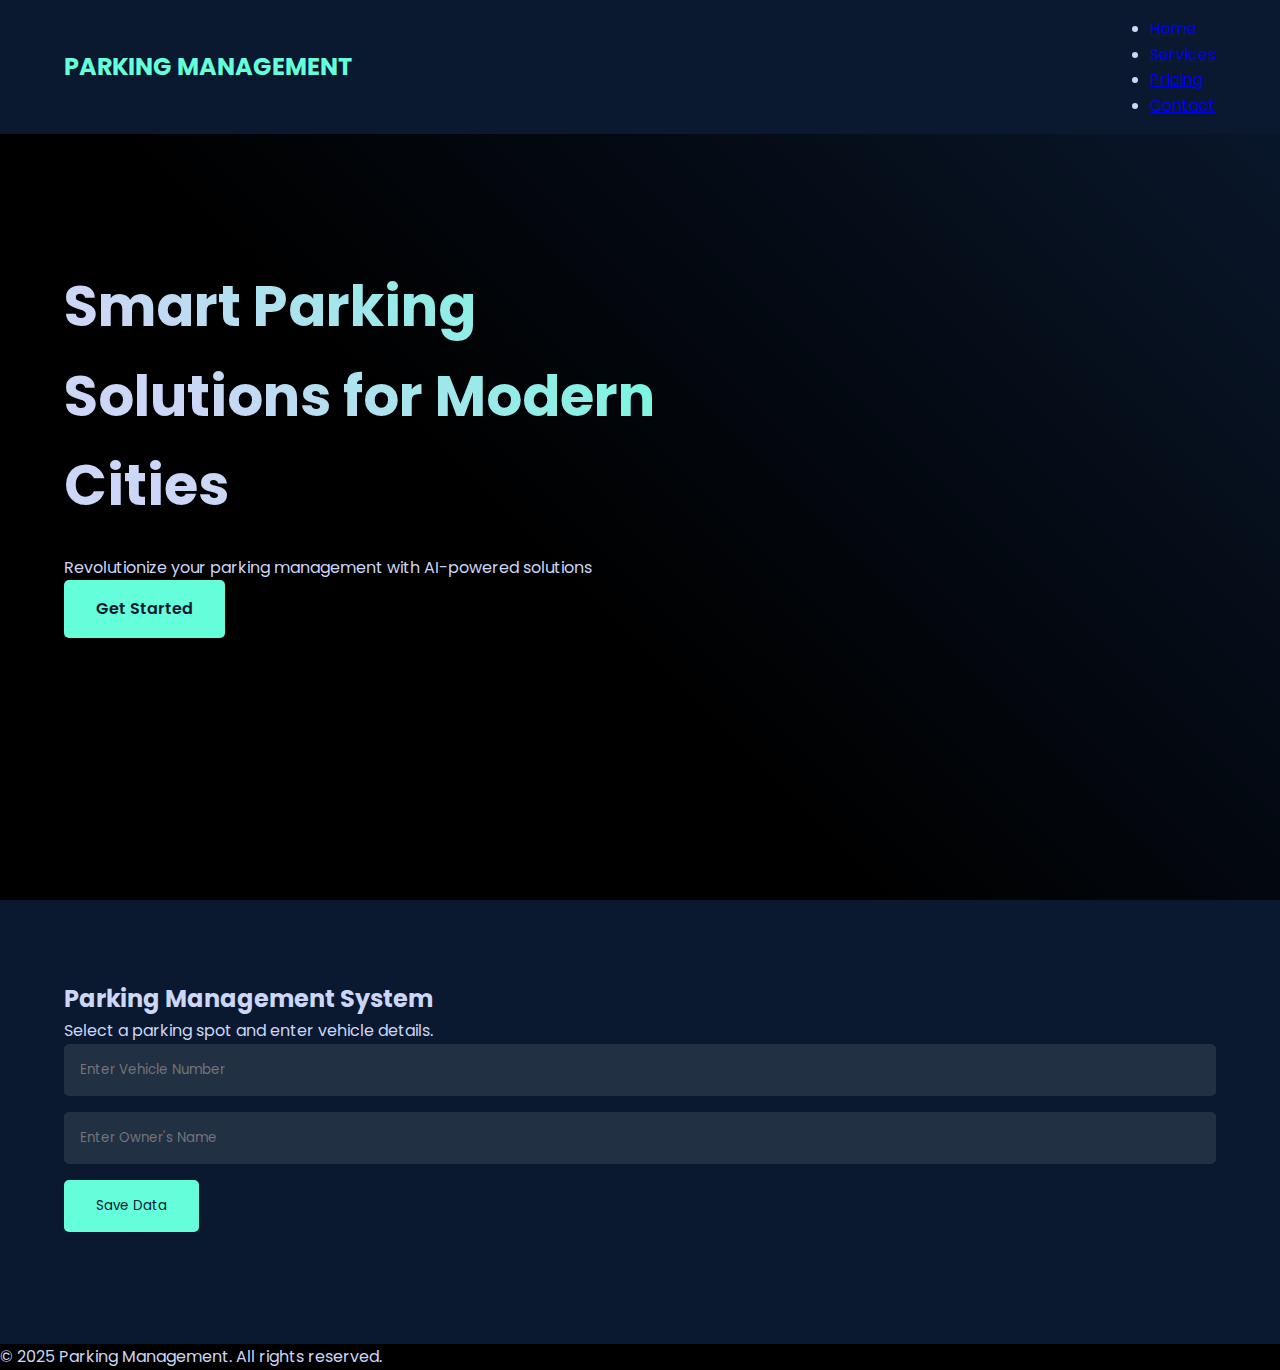
<file: index.html>
<!DOCTYPE html>
<html lang="en">
<head>
    <meta charset="UTF-8">
    <meta name="viewport" content="width=device-width, initial-scale=1.0">
    <meta name="description" content="Smart Parking Solutions for Modern Cities">
    <title>Parking Management - Smart Parking Solutions</title>
    <link href="https://fonts.googleapis.com/css2?family=Poppins:wght@300;400;600;700&display=swap" rel="stylesheet">
    <link rel="stylesheet" href="style.css"> <!-- External CSS file -->
    <style>
        /* Positioning and Styling for the Box */
        .top-right-box {
            position: fixed;
            top: 20px;
            right: 20px;
            background-color: #333;
            padding: 10px 20px;
            border-radius: 8px;
            box-shadow: 0 4px 8px rgba(0, 0, 0, 0.3);
        }

        .top-right-box a {
            color: white;
            text-decoration: none;
            padding: 10px;
            margin: 0 5px;
            font-weight: 600;
            display: inline-block;
            transition: background-color 0.3s;
        }

        .top-right-box a:hover {
            background-color: #444;
            border-radius: 5px;
        }
    </style>
</head>
<body>
    <!-- Header Section -->
    <header class="header">
        <nav class="nav">
            <div class="logo">PARKING MANAGEMENT</div>
            <!-- Mobile Menu Button -->
            <button class="mobile-menu-icon" onclick="mobileMenu()">☰</button>
            <ul class="nav-links">
                <li><a href="#home">Home</a></li>
                <li><a href="#services">Services</a></li>
                <li><a href="#pricing">Pricing</a></li>
                <li><a href="#contact">Contact</a></li>
            </ul>
        </nav>
    </header>

    <!-- Top-right Box for Links -->
    <div class="top-right-box">
        <a href="#home">Home</a>
        <a href="#services">Services</a>
        <a href="#pricing">Pricing</a>
        <a href="#contact">Contact</a>
    </div>

    <!-- Hero Section -->
    <section class="hero" id="home">
        <div class="hero-content">
            <h1>Smart Parking Solutions for Modern Cities</h1>
            <p>Revolutionize your parking management with AI-powered solutions</p>
            <a href="login.html" class="cta-button">Get Started</a>
        </div>
    </section>

    <!-- Parking Management Section -->
    <section class="parking-management" id="parking">
        <div class="container">
            <h2>Parking Management System</h2>
            <p>Select a parking spot and enter vehicle details.</p>

            <!-- Parking Management Form -->
            <div class="parking-form">
                <input type="text" id="vehicleNumber" placeholder="Enter Vehicle Number">
                <input type="text" id="ownerName" placeholder="Enter Owner's Name">
                <button onclick="saveData()">Save Data</button> <!-- Save data button -->
            </div>

            <!-- Parking Spots (dynamically generated) -->
            <div class="parking-spots" id="parkingSpots">
                <!-- Parking spots will be dynamically added here -->
            </div>
        </div>
    </section>

    <!-- Footer Section (optional, add if needed) -->
    <footer>
        <p>&copy; 2025 Parking Management. All rights reserved.</p>
    </footer>

    <script>
        // Mobile Menu Toggle Function
        const mobileMenu = () => {
            const menu = document.querySelector('.nav-links');
            menu.classList.toggle('show'); // Toggle visibility of the menu on small screens
        }

        // Save data to localStorage
        function saveData() {
            let vehicleNumber = document.getElementById('vehicleNumber').value;
            let ownerName = document.getElementById('ownerName').value;

            localStorage.setItem('vehicleNumber', vehicleNumber);
            localStorage.setItem('ownerName', ownerName);

            alert('Data saved!');
        }
    </script>
</body>
</html>
</file>
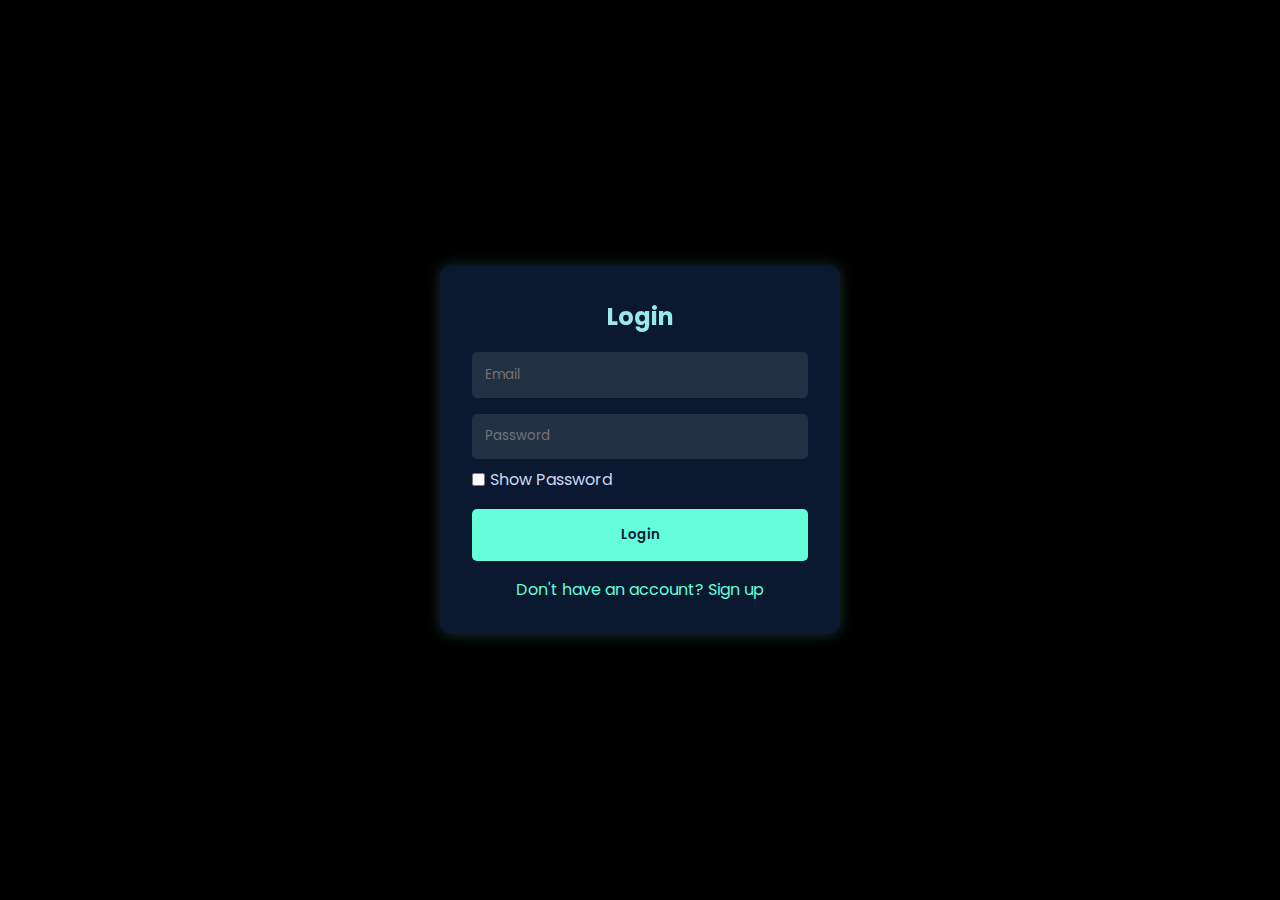
<file: login.html>
<!DOCTYPE html>
<html lang="en">
<head>
    <meta charset="UTF-8">
    <meta name="viewport" content="width=device-width, initial-scale=1.0">
    <title>Login</title>
    <link href="https://fonts.googleapis.com/css2?family=Poppins:wght@300;400;600;700&display=swap" rel="stylesheet">
    <style>
        :root {
            --primary-dark: #0a192f;
            --accent-blue: #64ffda;
            --text-light: #ccd6f6;
        }

        * {
            margin: 0;
            padding: 0;
            box-sizing: border-box;
            font-family: 'Poppins', sans-serif;
        }

        body {
            background-color: #000;
            color: var(--text-light);
            line-height: 1.6;
            display: flex;
            justify-content: center;
            align-items: center;
            height: 100vh;
        }

        .login-container {
            background: var(--primary-dark);
            padding: 2rem;
            border-radius: 10px;
            box-shadow: 0 0 15px rgba(100, 255, 218, 0.2);
            text-align: center;
            max-width: 400px;
            width: 100%;
        }

        .login-container h2 {
            margin-bottom: 1rem;
            background: linear-gradient(45deg, var(--text-light), var(--accent-blue));
            -webkit-background-clip: text;
            -webkit-text-fill-color: transparent;
        }

        .form-group {
            margin-bottom: 1rem;
            text-align: left;
        }

        input {
            width: 100%;
            padding: 0.8rem;
            background: rgba(255, 255, 255, 0.1);
            border: none;
            border-radius: 5px;
            color: var(--text-light);
        }

        input:focus {
            outline: none;
            border: 2px solid var(--accent-blue);
        }

        .show-password {
            display: flex;
            align-items: center;
            margin-top: 0.5rem;
        }

        .show-password input {
            width: auto;
            margin-right: 5px;
        }

        .error-message {
            color: red;
            margin-top: 0.5rem;
            display: none;
        }

        .login-button {
            display: inline-block;
            padding: 1rem;
            background: var(--accent-blue);
            color: var(--primary-dark);
            text-decoration: none;
            border-radius: 5px;
            font-weight: 600;
            cursor: pointer;
            width: 100%;
            border: none;
        }

        .login-button:hover {
            opacity: 0.9;
        }

        .signup-link {
            margin-top: 1rem;
            display: block;
            color: var(--accent-blue);
            text-decoration: none;
        }
    </style>
</head>
<body>

    <div class="login-container">
        <h2>Login</h2>
        <form id="login-form">
            <div class="form-group">
                <input type="email" id="email" placeholder="Email" required>
            </div>
            <div class="form-group">
                <input type="password" id="password" placeholder="Password" required>
                <div class="show-password">
                    <input type="checkbox" id="showPassword"> Show Password
                </div>
            </div>
            <p id="error-message" class="error-message">Invalid Email or Password</p>
            <button type="submit" class="login-button">Login</button>
        </form>
        <a href="signup.html" class="signup-link">Don't have an account? Sign up</a>
    </div>

    <script>
        // Show/Hide password
        document.getElementById("showPassword").addEventListener("change", function() {
            const passwordField = document.getElementById("password");
            passwordField.type = this.checked ? "text" : "password";
        });

        // Form submission handling
        document.getElementById("login-form").addEventListener("submit", function(event) {
            event.preventDefault();
            
            const email = document.getElementById("email").value;
            const password = document.getElementById("password").value;
            const storedEmail = localStorage.getItem("userEmail");
            const storedPassword = localStorage.getItem("userPassword");

            // Simple email format validation
            const emailPattern = /^[^@]+@\w+(\.\w+)+\w$/;
            if (!emailPattern.test(email)) {
                alert("Please enter a valid email address.");
                return;
            }

            if (email === storedEmail && password === storedPassword) {
                window.location.href = "subscriptions.html"; // Redirect to subscriptions page after login
            } else {
                document.getElementById("error-message").style.display = "block";
            }
        });

        // Clear error message when user starts typing
        document.getElementById("email").addEventListener("input", function() {
            document.getElementById("error-message").style.display = "none";
        });

        document.getElementById("password").addEventListener("input", function() {
            document.getElementById("error-message").style.display = "none";
        });
    </script>

</body>
</html>
</file>
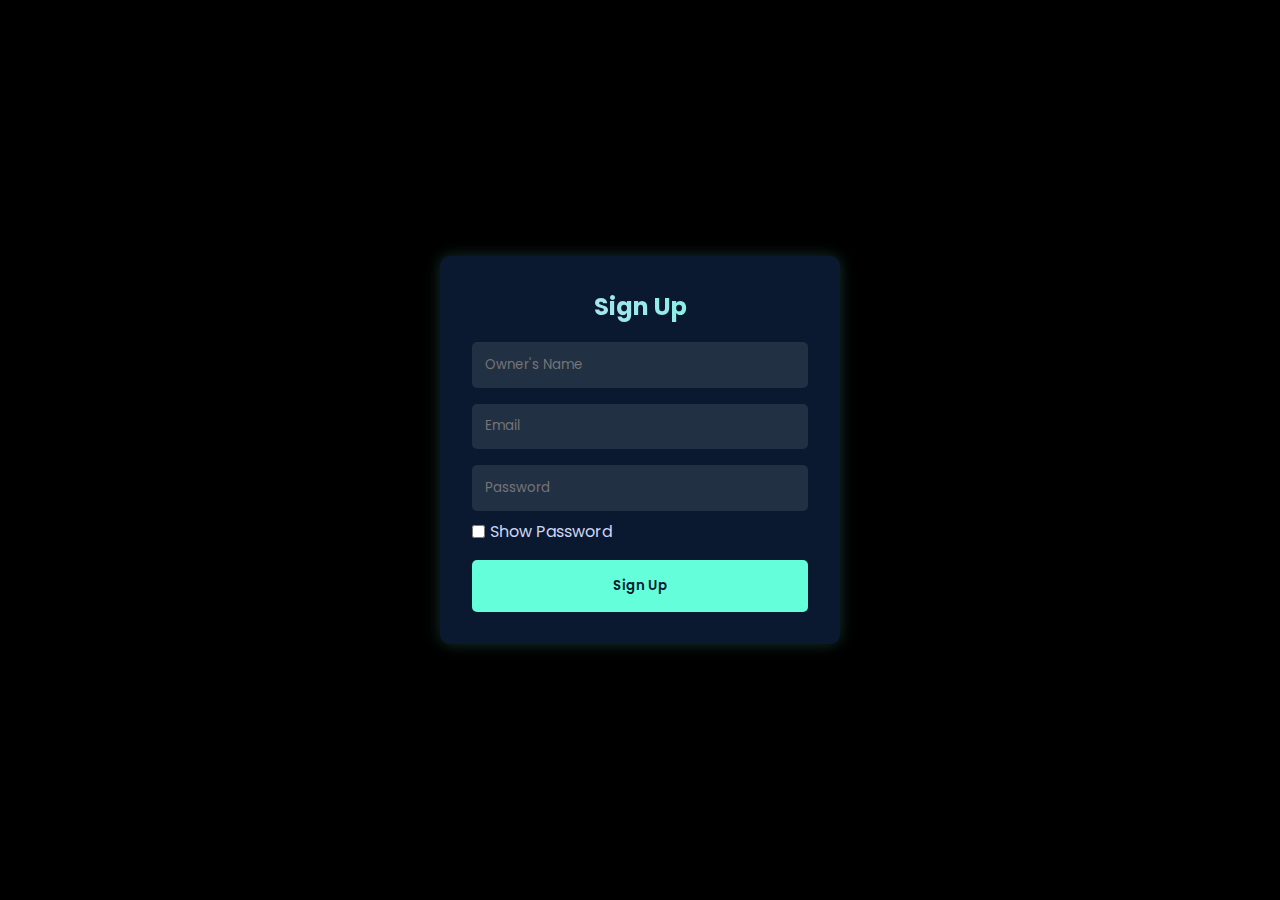
<file: signup.html>
<!DOCTYPE html>
<html lang="en">
<head>
    <meta charset="UTF-8">
    <meta name="viewport" content="width=device-width, initial-scale=1.0">
    <title>Sign Up</title>
    <link href="https://fonts.googleapis.com/css2?family=Poppins:wght@300;400;600;700&display=swap" rel="stylesheet">
    <style>
        :root {
            --primary-dark: #0a192f;
            --accent-blue: #64ffda;
            --text-light: #ccd6f6;
        }

        * {
            margin: 0;
            padding: 0;
            box-sizing: border-box;
            font-family: 'Poppins', sans-serif;
        }

        body {
            background-color: #000;
            color: var(--text-light);
            line-height: 1.6;
            display: flex;
            justify-content: center;
            align-items: center;
            height: 100vh;
        }

        .signup-container {
            background: var(--primary-dark);
            padding: 2rem;
            border-radius: 10px;
            box-shadow: 0 0 15px rgba(100, 255, 218, 0.2);
            text-align: center;
            max-width: 400px;
            width: 100%;
        }

        .signup-container h2 {
            margin-bottom: 1rem;
            background: linear-gradient(45deg, var(--text-light), var(--accent-blue));
            -webkit-background-clip: text;
            -webkit-text-fill-color: transparent;
        }

        .form-group {
            margin-bottom: 1rem;
            text-align: left;
        }

        input {
            width: 100%;
            padding: 0.8rem;
            background: rgba(255, 255, 255, 0.1);
            border: none;
            border-radius: 5px;
            color: var(--text-light);
        }

        input:focus {
            outline: none;
            border: 2px solid var(--accent-blue);
        }

        .show-password {
            display: flex;
            align-items: center;
            margin-top: 0.5rem;
        }

        .show-password input {
            width: auto;
            margin-right: 5px;
        }

        .signup-button {
            display: inline-block;
            padding: 1rem;
            background: var(--accent-blue);
            color: var(--primary-dark);
            text-decoration: none;
            border-radius: 5px;
            font-weight: 600;
            cursor: pointer;
            width: 100%;
            border: none;
        }

        .signup-button:hover {
            opacity: 0.9;
        }

        .error-message {
            color: red;
            margin-top: 0.5rem;
            display: none;
        }

    </style>
</head>
<body>

    <div class="signup-container">
        <h2>Sign Up</h2>
        <form id="signup-form">
            <div class="form-group">
                <input type="text" id="owner-name" placeholder="Owner's Name" required>
            </div>
            <div class="form-group">
                <input type="email" id="signup-email" placeholder="Email" required>
            </div>
            <div class="form-group">
                <input type="password" id="signup-password" placeholder="Password" required>
                <div class="show-password">
                    <input type="checkbox" id="signup-showPassword"> Show Password
                </div>
            </div>
            <p id="error-message" class="error-message">Please enter a valid email and password (at least 6 characters).</p>
            <button type="submit" class="signup-button">Sign Up</button>
        </form>
    </div>

    <script>
        document.getElementById("signup-showPassword").addEventListener("change", function() {
            const passwordField = document.getElementById("signup-password");
            passwordField.type = this.checked ? "text" : "password";
        });

        document.getElementById("signup-form").addEventListener("submit", function(event) {
            event.preventDefault();
            
            const ownerName = document.getElementById("owner-name").value;
            const email = document.getElementById("signup-email").value;
            const password = document.getElementById("signup-password").value;
            const errorMessage = document.getElementById("error-message");

            // Simple email validation
            const emailPattern = /^[^@]+@\w+(\.\w+)+\w$/;
            if (!emailPattern.test(email)) {
                errorMessage.textContent = "Please enter a valid email address.";
                errorMessage.style.display = "block";
                return;
            }

            // Password validation (minimum 6 characters)
            if (password.length < 6) {
                errorMessage.textContent = "Password must be at least 6 characters.";
                errorMessage.style.display = "block";
                return;
            }

            // Store user data in localStorage
            localStorage.setItem("ownerName", ownerName);
            localStorage.setItem("userEmail", email);
            localStorage.setItem("userPassword", password);

            alert("Sign-up successful! You can now log in.");
            window.location.href = "login.html"; // Redirect to login page
        });
    </script>

</body>
</html>
</file>
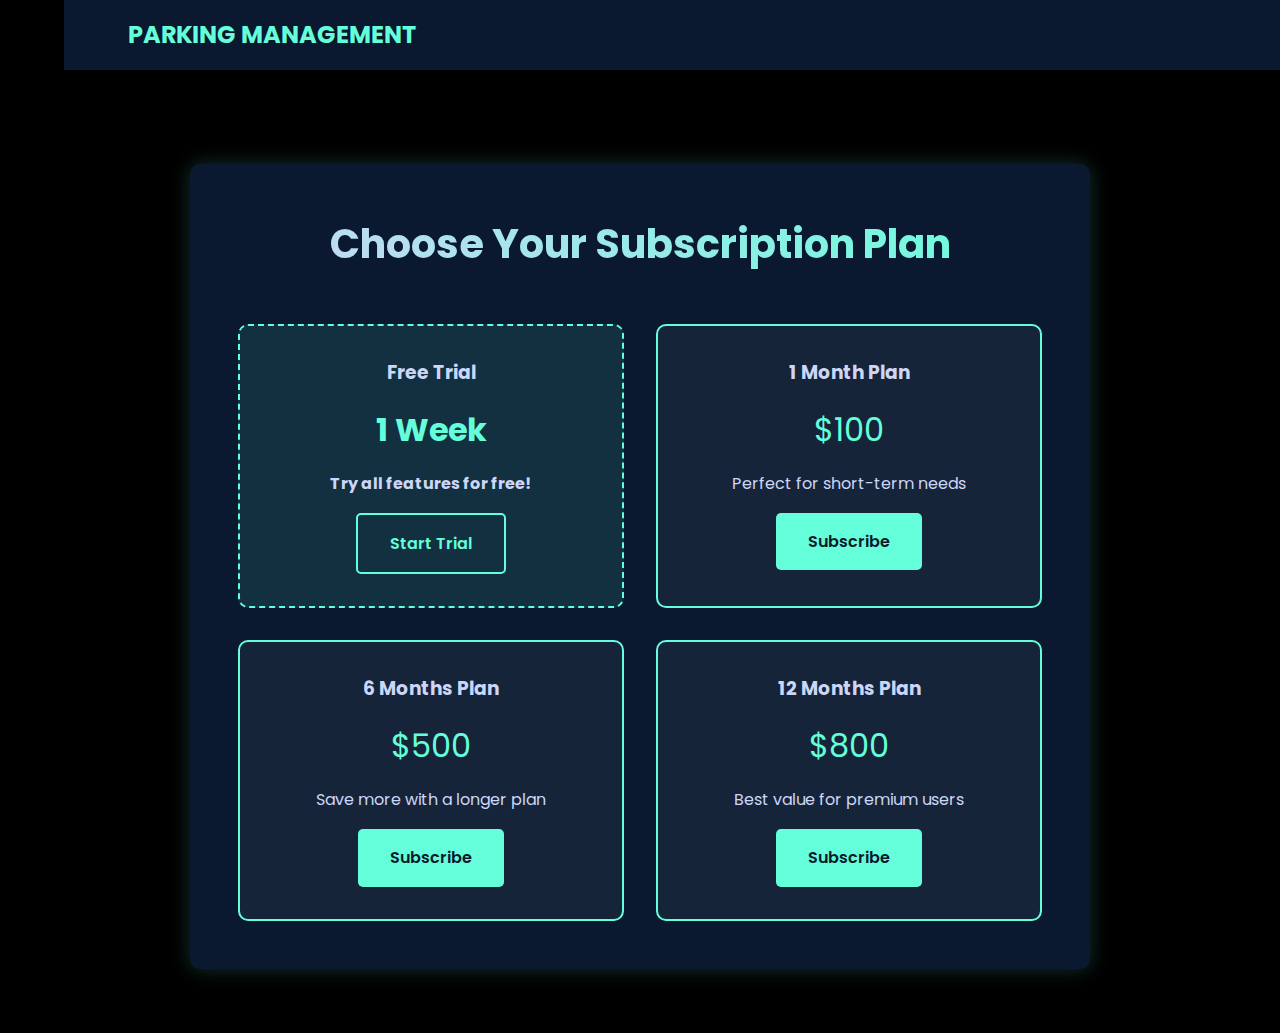
<file: subscriptions.html>
<!DOCTYPE html>
<html lang="en">
<head>
    <meta charset="UTF-8">
    <meta name="viewport" content="width=device-width, initial-scale=1.0">
    <title>Subscriptions</title>
    <link href="https://fonts.googleapis.com/css2?family=Poppins:wght@300;400;600;700&display=swap" rel="stylesheet">
    <style>
        :root {
            --primary-dark: #0a192f;
            --accent-blue: #64ffda;
            --text-light: #ccd6f6;
        }

        * {
            margin: 0;
            padding: 0;
            box-sizing: border-box;
            font-family: 'Poppins', sans-serif;
        }

        body {
            background-color: #000;
            color: var(--text-light);
            line-height: 1.6;
            text-align: center;
            padding: 5%;
        }

        /* Header */
        .header {
            background: var(--primary-dark);
            padding: 1rem 5%;
            position: fixed;
            width: 100%;
            top: 0;
            z-index: 1000;
            text-align: left;
        }

        .logo {
            font-size: 1.5rem;
            font-weight: 700;
            color: var(--accent-blue);
        }

        /* Subscription Section */
        .subscriptions {
            max-width: 900px;
            margin: 100px auto 0;
            padding: 3rem;
            background: var(--primary-dark);
            border-radius: 10px;
            box-shadow: 0 0 20px rgba(100, 255, 218, 0.2);
        }

        .subscriptions h2 {
            font-size: 2.5rem;
            margin-bottom: 1rem;
            background: linear-gradient(45deg, var(--text-light), var(--accent-blue));
            -webkit-background-clip: text;
            -webkit-text-fill-color: transparent;
        }

        .pricing-cards {
            display: grid;
            grid-template-columns: repeat(auto-fit, minmax(250px, 1fr));
            gap: 2rem;
            margin-top: 3rem;
        }

        .price-card {
            background: rgba(255, 255, 255, 0.05);
            padding: 2rem;
            border-radius: 10px;
            text-align: center;
            transition: transform 0.3s;
            border: 2px solid var(--accent-blue);
        }

        .price-card:hover {
            transform: translateY(-10px);
            box-shadow: 0 10px 20px rgba(100, 255, 218, 0.3);
        }

        .price {
            font-size: 2rem;
            color: var(--accent-blue);
            margin: 1rem 0;
        }

        .subscribe-button {
            display: inline-block;
            padding: 1rem 2rem;
            background: var(--accent-blue);
            color: var(--primary-dark);
            text-decoration: none;
            border-radius: 5px;
            font-weight: 600;
            margin-top: 1rem;
            transition: transform 0.3s;
        }

        .subscribe-button:hover {
            transform: scale(1.05);
            background: rgba(100, 255, 218, 0.2);
        }

        /* Free Trial Card */
        .free-trial {
            border: 2px dashed var(--accent-blue);
            background: rgba(100, 255, 218, 0.1);
            font-weight: bold;
        }

        .free-trial .subscribe-button {
            background: transparent;
            border: 2px solid var(--accent-blue);
            color: var(--accent-blue);
        }

        .free-trial .subscribe-button:hover {
            background: var(--accent-blue);
            color: var(--primary-dark);
        }
    </style>
</head>
<body>

    <header class="header">
        <div class="logo">PARKING MANAGEMENT</div>
    </header>

    <section class="subscriptions">
        <h2>Choose Your Subscription Plan</h2>
        <div class="pricing-cards">
            <div class="price-card free-trial">
                <h3>Free Trial</h3>
                <div class="price">1 Week</div>
                <p>Try all features for free!</p>
                <a href="trial.html" class="subscribe-button">Start Trial</a>
            </div>
            <div class="price-card">
                <h3>1 Month Plan</h3>
                <div class="price">$100</div>
                <p>Perfect for short-term needs</p>
                <a href="#" class="subscribe-button">Subscribe</a>
            </div>
            <div class="price-card">
                <h3>6 Months Plan</h3>
                <div class="price">$500</div>
                <p>Save more with a longer plan</p>
                <a href="#" class="subscribe-button">Subscribe</a>
            </div>
            <div class="price-card">
                <h3>12 Months Plan</h3>
                <div class="price">$800</div>
                <p>Best value for premium users</p>
                <a href="#" class="subscribe-button">Subscribe</a>
            </div>
        </div>
    </section>

</body>
</html>
</file>
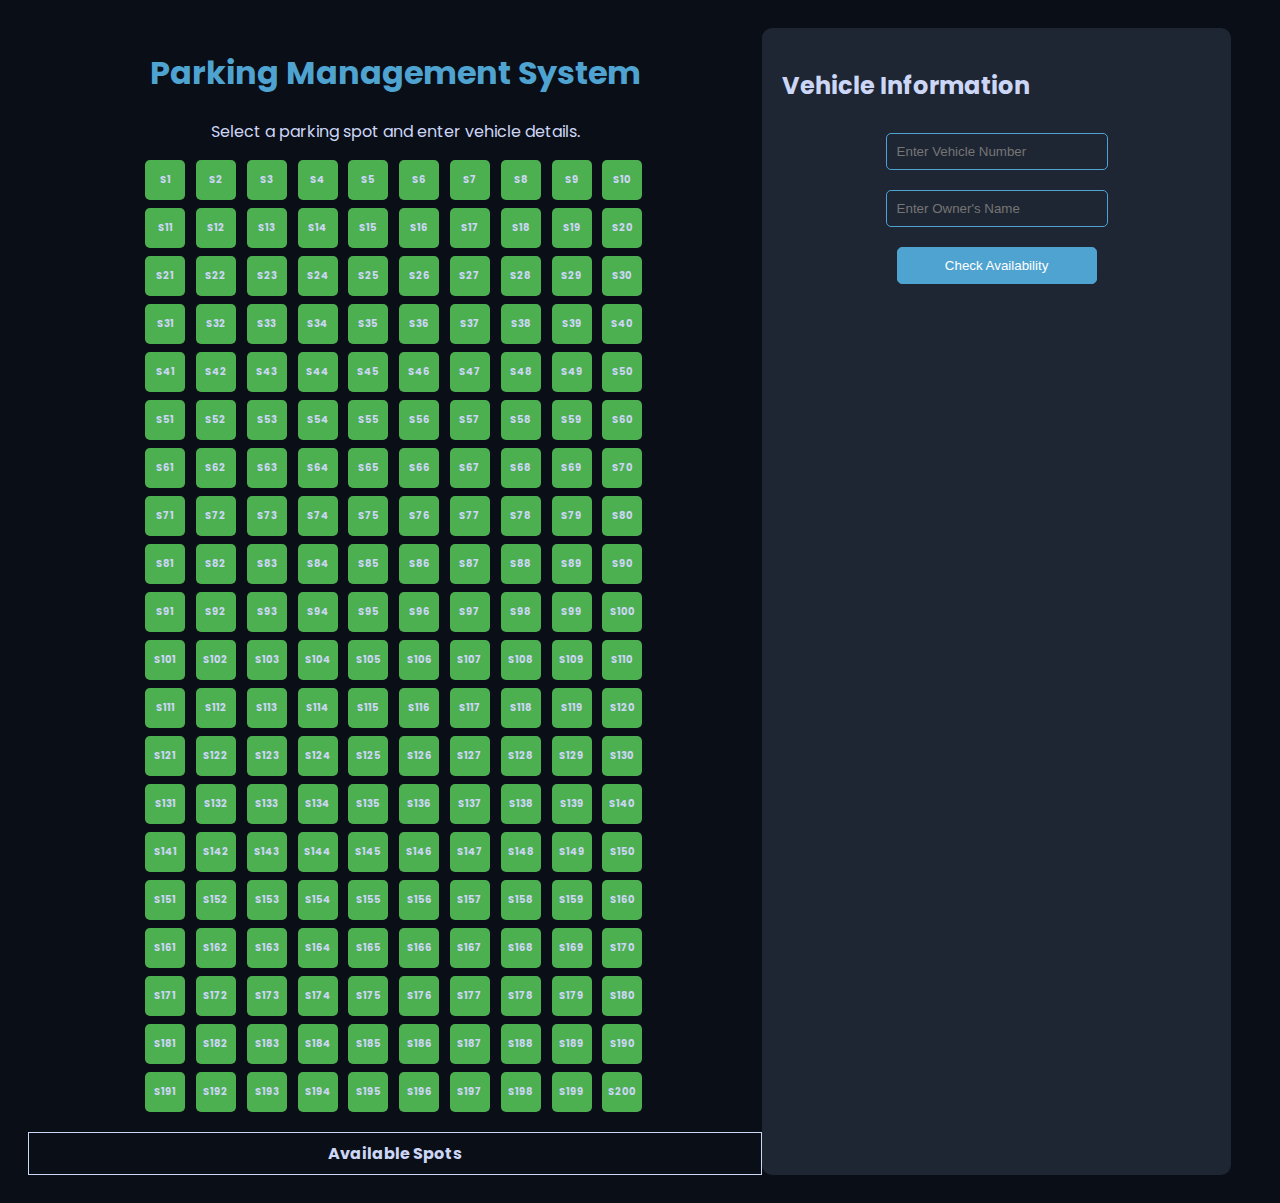
<file: trial.html>
<!DOCTYPE html>
<html lang="en">
<head>
    <meta charset="UTF-8">
    <meta name="viewport" content="width=device-width, initial-scale=1.0">
    <title>Free Trial - Parking Management</title>
    <link href="https://fonts.googleapis.com/css2?family=Poppins:wght@300;400;600;700&display=swap" rel="stylesheet">
    <style>
        body {
            background-color: #0a0e17;
            color: #ccd6f6;
            font-family: 'Poppins', sans-serif;
            padding: 20px;
            display: flex;
            justify-content: space-between;
        }

        .container {
            display: flex;
            width: 100%;
        }

        .parking-section {
            width: 60%;
        }

        .info-section {
            width: 35%;
            background-color: #1f2633;
            padding: 20px;
            border-radius: 10px;
        }

        h1 {
            color: #4fa3d1;
            text-align: center;
        }

        .parking-form {
            text-align: center;
            margin-bottom: 20px;
        }

        .parking-form input, .parking-form button {
            padding: 10px;
            margin: 10px;
            width: 200px;
            border-radius: 5px;
            border: 1px solid #4fa3d1;
            background-color: #1f2633;
            color: #ccd6f6;
        }

        .parking-form button {
            cursor: pointer;
            background-color: #4fa3d1; /* Blue color */
            color: #ffffff; /* White text */
            border: 1px solid #4fa3d1; /* Border matching the background */
        }

        .parking-form button:hover {
            background-color: #3578a8; /* Darker blue on hover */
        }

        .parking-spots {
            display: grid;
            grid-template-columns: repeat(auto-fit, minmax(40px, 1fr));
            gap: 8px;
            justify-content: center;
            max-width: 500px;
            margin-left: auto;
            margin-right: auto;
        }

        .spot {
            width: 40px;
            height: 40px;
            background-color: #2a3b4c;
            display: flex;
            justify-content: center;
            align-items: center;
            color: #ccd6f6;
            font-size: 10px;
            font-weight: bold;
            border-radius: 5px;
            cursor: pointer;
            transition: background-color 0.3s ease;
            text-align: center;
        }

        .spot:hover {
            background-color: #4fa3d1;
        }

        .occupied {
            background-color: #f44336;
        }

        .available {
            background-color: #4caf50;
        }

        .available-table {
            margin-top: 20px;
            border-collapse: collapse;
            width: 100%;
        }

        .available-table th, .available-table td {
            border: 1px solid #ccd6f6;
            padding: 8px;
            text-align: center;
        }
    </style>
</head>
<body>
    <div class="container">
        <div class="parking-section">
            <h1>Parking Management System</h1>
            <p style="text-align: center;">Select a parking spot and enter vehicle details.</p>
            <div class="parking-spots" id="parkingSpots"></div>
            <table class="available-table" id="availableTable">
                <thead>
                    <tr>
                        <th>Available Spots</th>
                    </tr>
                </thead>
                <tbody id="availableTableBody"></tbody>
            </table>
        </div>

        <div class="info-section">
            <h2>Vehicle Information</h2>
            <div class="parking-form">
                <input type="text" id="vehicleNumber" placeholder="Enter Vehicle Number" oninput="convertToUpperCase()">
                <input type="text" id="ownerName" placeholder="Enter Owner's Name">
                <button onclick="checkAvailability()">Check Availability</button>
            </div>
        </div>
    </div>

    <script>
        let parkingSpots = {};
        let totalSpots = 200;

        for (let i = 1; i <= totalSpots; i++) {
            parkingSpots[`spot${i}`] = { available: true, owner: '', vehicle: '', inTime: '', outTime: '' };
            let spotDiv = document.createElement('div');
            spotDiv.id = `spot${i}`;
            spotDiv.className = 'spot available';
            spotDiv.onclick = () => bookSpot(`spot${i}`);
            spotDiv.innerHTML = `S${i}`;
            document.getElementById('parkingSpots').appendChild(spotDiv);
        }

        function checkAvailability() {
            const vehicleNumber = document.getElementById('vehicleNumber').value;
            const ownerName = document.getElementById('ownerName').value;
            if (!vehicleNumber || !ownerName) {
                alert("Please enter both vehicle number and owner's name.");
                return;
            }
            alert("You can now select a parking spot.");
            showAvailableSpots();
        }

        function showAvailableSpots() {
            const tableBody = document.getElementById('availableTableBody');
            tableBody.innerHTML = '';
            for (let key in parkingSpots) {
                if (parkingSpots[key].available) {
                    let row = document.createElement('tr');
                    let cell = document.createElement('td');
                    cell.textContent = key.replace('spot', 'S');
                    row.appendChild(cell);
                    tableBody.appendChild(row);
                }
            }
        }

        function bookSpot(spotId) {
            const spot = parkingSpots[spotId];
            const vehicleNumber = document.getElementById('vehicleNumber').value;
            const ownerName = document.getElementById('ownerName').value;
            const currentTime = new Date().toLocaleString();

            if (!vehicleNumber || !ownerName) {
                alert("Please enter both vehicle number and owner's name.");
                return;
            }

            if (!spot.available) {
                alert(`Spot ${spotId.replace('spot', '')} is already occupied.`);
                return;
            }

            spot.available = false;
            spot.owner = ownerName;
            spot.vehicle = vehicleNumber;
            spot.inTime = currentTime;
            
            document.getElementById(spotId).classList.remove('available');
            document.getElementById(spotId).classList.add('occupied');
            document.getElementById(spotId).innerHTML = `S${spotId.replace('spot', '')}`;
            showAvailableSpots();
        }

        function convertToUpperCase() {
            const vehicleNumber = document.getElementById('vehicleNumber');
            vehicleNumber.value = vehicleNumber.value.toUpperCase();
        }
    </script>
</body>
</html>
</file>
<file: style.css>
:root {
    --primary-dark: #0a192f;
    --accent-blue: #64ffda;
    --text-light: #ccd6f6;
}

* {
    margin: 0;
    padding: 0;
    box-sizing: border-box;
    font-family: 'Poppins', sans-serif;
}

body {
    background-color: #000;
    color: var(--text-light);
    line-height: 1.6;
}

/* Header Styles */
.header {
    background: var(--primary-dark);
    padding: 1rem 5%;
    position: fixed;
    width: 100%;
    z-index: 1000;
}

.nav {
    display: flex;
    justify-content: space-between;
    align-items: center;
}

.logo {
    font-size: 1.5rem;
    font-weight: 700;
    color: var(--accent-blue);
}

.mobile-menu-icon {
    display: none;
    font-size: 1.5rem;
    color: var(--accent-blue);
    background: none;
    border: none;
    cursor: pointer;
}

/* Hero Section */
.hero {
    height: 100vh;
    background: linear-gradient(45deg, #000 40%, var(--primary-dark) 100%);
    display: flex;
    align-items: center;
    padding: 0 5%;
}

.hero-content {
    max-width: 600px;
}

.hero h1 {
    font-size: 3.5rem;
    margin-bottom: 1.5rem;
    background: linear-gradient(45deg, var(--text-light) 30%, var(--accent-blue) 100%);
    -webkit-background-clip: text;
    -webkit-text-fill-color: transparent;
}

.cta-button {
    display: inline-block;
    padding: 1rem 2rem;
    background: var(--accent-blue);
    color: var(--primary-dark);
    text-decoration: none;
    border-radius: 5px;
    font-weight: 600;
    transition: transform 0.3s;
}

/* Parking Management Section */
.parking-management {
    padding: 5rem 5%;
    background: var(--primary-dark);
}

.parking-form input {
    width: 100%;
    padding: 1rem;
    background: rgba(255, 255, 255, 0.1);
    border: none;
    border-radius: 5px;
    color: var(--text-light);
    margin-bottom: 1rem;
}

.parking-form button {
    padding: 1rem 2rem;
    background: var(--accent-blue);
    color: var(--primary-dark);
    border: none;
    border-radius: 5px;
    cursor: pointer;
}

.parking-spots {
    margin-top: 2rem;
}

/* Mobile menu display logic */
@media (max-width: 768px) {
    .hero h1 {
        font-size: 2.5rem;
    }

    .nav-links {
        display: none;
        flex-direction: column;
        gap: 1rem;
    }

    .mobile-menu-icon {
        display: block;
    }

    .nav-links.show {
        display: flex;
    }
}
</file>
